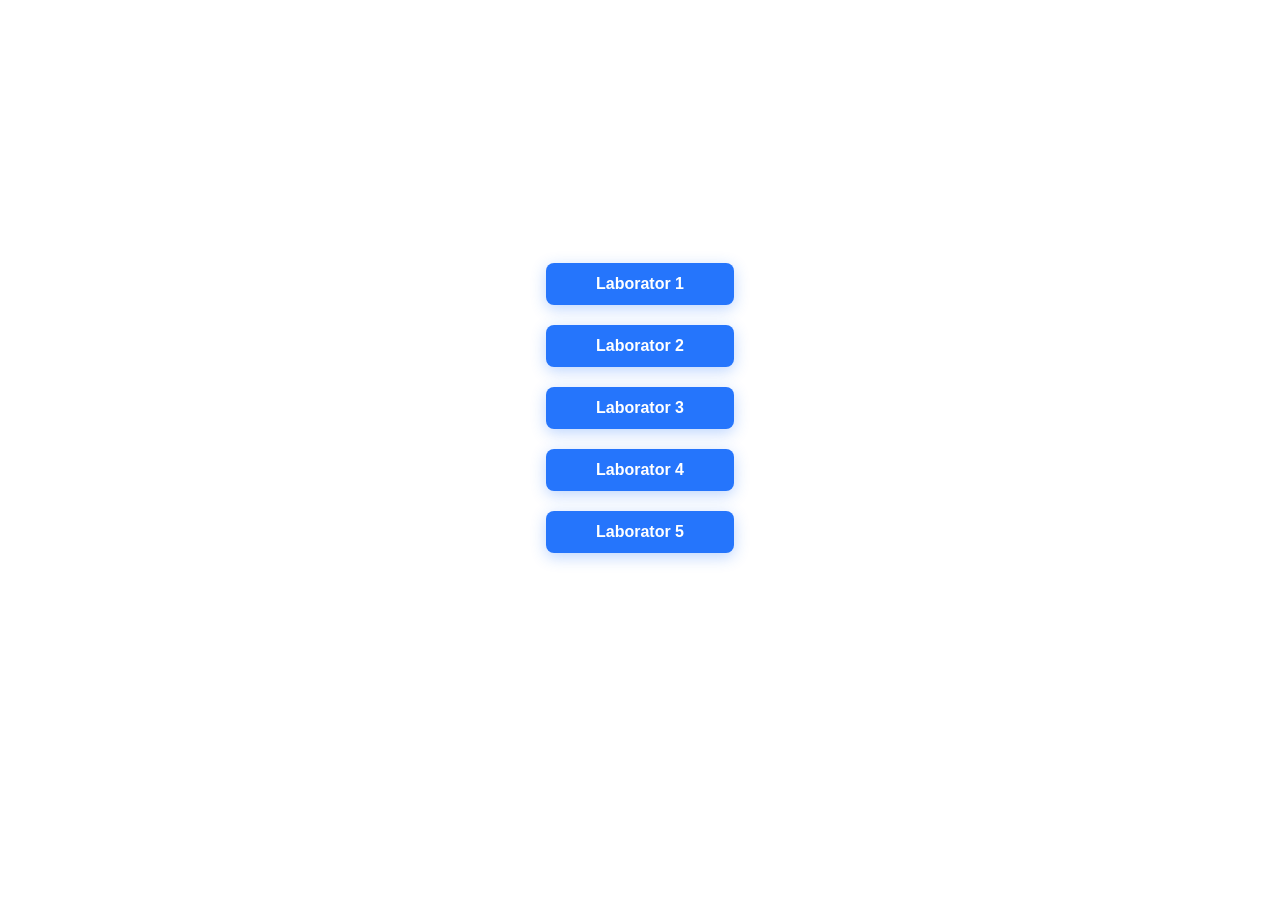
<file: index.html>
<!DOCTYPE html>
<html lang="en">
<head>
    <meta charset="UTF-8">
    <meta name="viewport" content="width=device-width, initial-scale=1.0">
    <link rel="stylesheet" href="style.css">
    <title>Document</title>
</head>
<body>
    <div class="btns">
    <a href="lab1/index.html"><button class="btn">Laborator 1</button></a>
    <a href="lab2/index.html"><button class="btn">Laborator 2</button></a>
    <a href="lab3/index.html"><button class="btn">Laborator 3</button></a>
    <a href="lab4/index.html"><button class="btn">Laborator 4</button></a>
    <a href="lab5/index.html"><button class="btn">Laborator 5</button></a>
    </div>
</body>
</html>
</file>
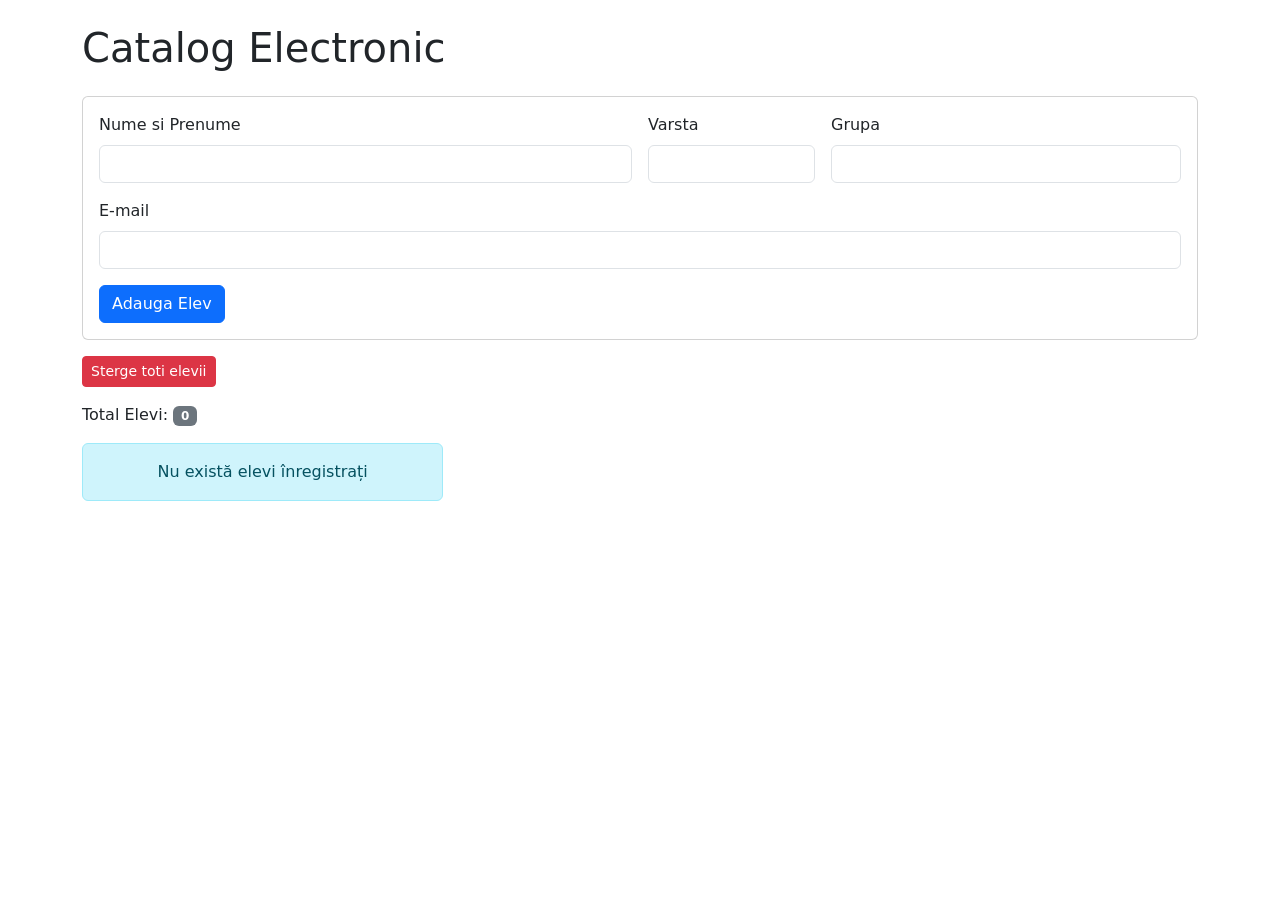
<file: lab 6/index.html>
<!DOCTYPE html>
<html lang="ro">
<head>
    <meta charset="UTF-8">
    <meta name="viewport" content="width=device-width, initial-scale=1.0">
    <link href="https://cdn.jsdelivr.net/npm/bootstrap@5.3.3/dist/css/bootstrap.min.css" rel="stylesheet">
    <title>Gestionarea elevilor</title>
</head>
<body>
    <main class="container my-4">
        <h1 class="mb-4">Catalog Electronic</h1>
        <form id="formElev" class="card card-body mb-3" novalidate>
            <div class="row g-3">
            <div class="col-12 col-md-6">
            <label for="nume" class="form-label">Nume si Prenume</label>
            <input type="text" id="nume" class="form-control">
            </div>
            <div class="col-6 col-md-2">
            <label for="varsta" class="form-label">Varsta</label>
            <input type="number" id="varsta" class="form-control">
            </div>
            <div class="col-6 col-md-4">
            <label for="grupa" class="form-label">Grupa</label>
            <input type="text" id="grupa" class="form-control">
            </div>
            <div class="col-12">
            <label for="email" class="form-label">E-mail</label>
            <input type="email" id="email" class="form-control">
            </div>
            <div class="col-12">
            <div id="eroare" class="alert alert-danger d-none" role="alert"></div>
            <button type="submit" class="btn btn-primary">Adauga Elev</button>
            </div>
            </div>
        </form>
        <button type="buttonew" class="btn btn-danger btn-sm mb-3" id="all">Sterge toti elevii</button>
        <p>Total Elevi: <span id="contor" class="badge bg-secondary">0</span></p>
        <section id="lista" class="row row-cols-1 row-cols-md-2 row-cols-lg-3 g-3"></section>
    </main>
    <script src="script.js"></script>
</body>
</html>
</file>
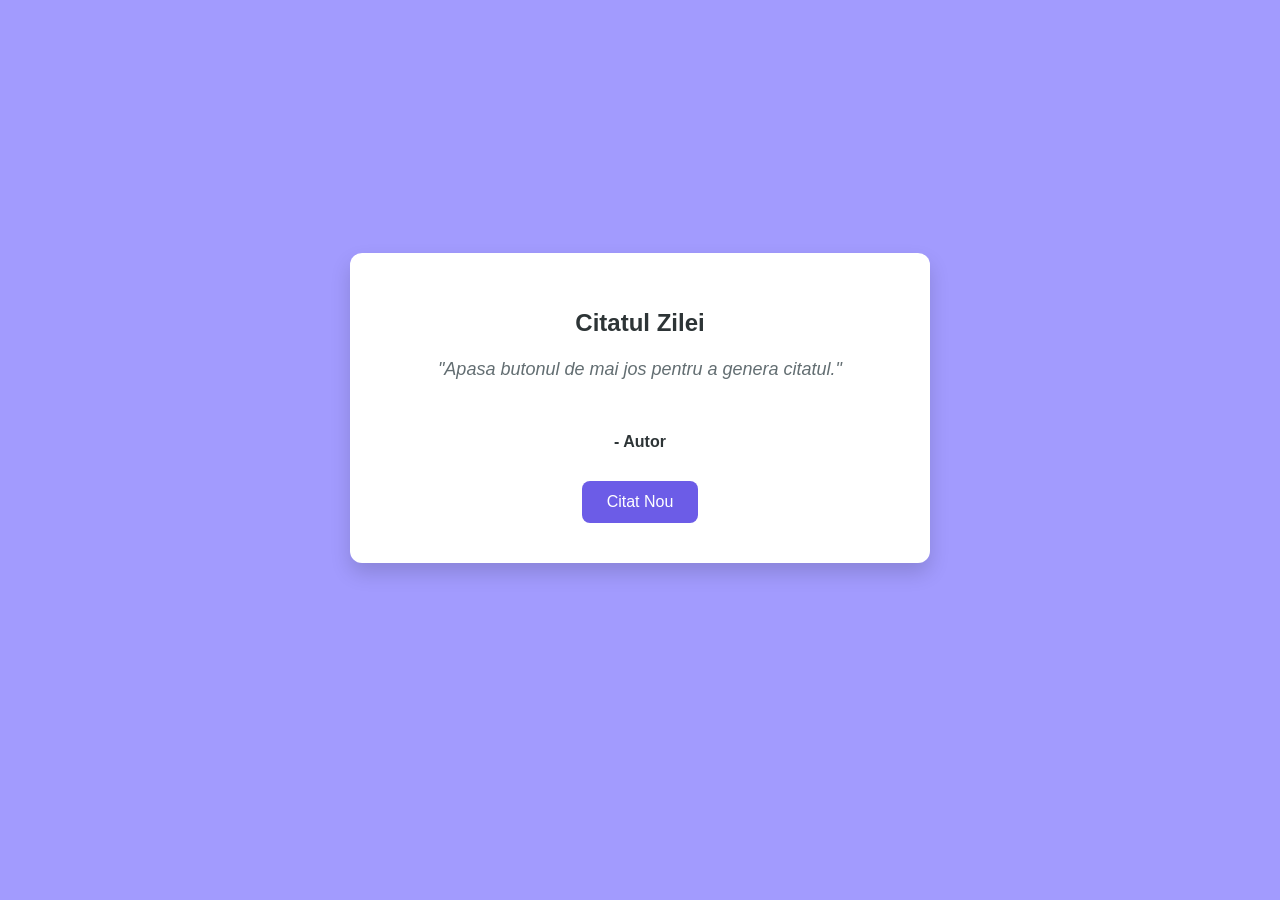
<file: lab1/index.html>
<!DOCTYPE html>
<html lang="ro">
<head>
    <meta charset="UTF-8">
    <meta name="viewport" content="width=device-width, initial-scale=1.0">
    <title>Generator de Citate</title>
    <link rel="stylesheet" href="style.css">
</head>
<body>

    <div class="quote-container">
        <h1>Citatul Zilei</h1>
        <p id="quote">"Apasa butonul de mai jos pentru a genera citatul."</p>
        <h3 id="author">- Autor</h3>
        <button id="new-quote-btn">Citat Nou</button>
    </div>

    <script src="script.js"></script>
</body>
</html>
</file>
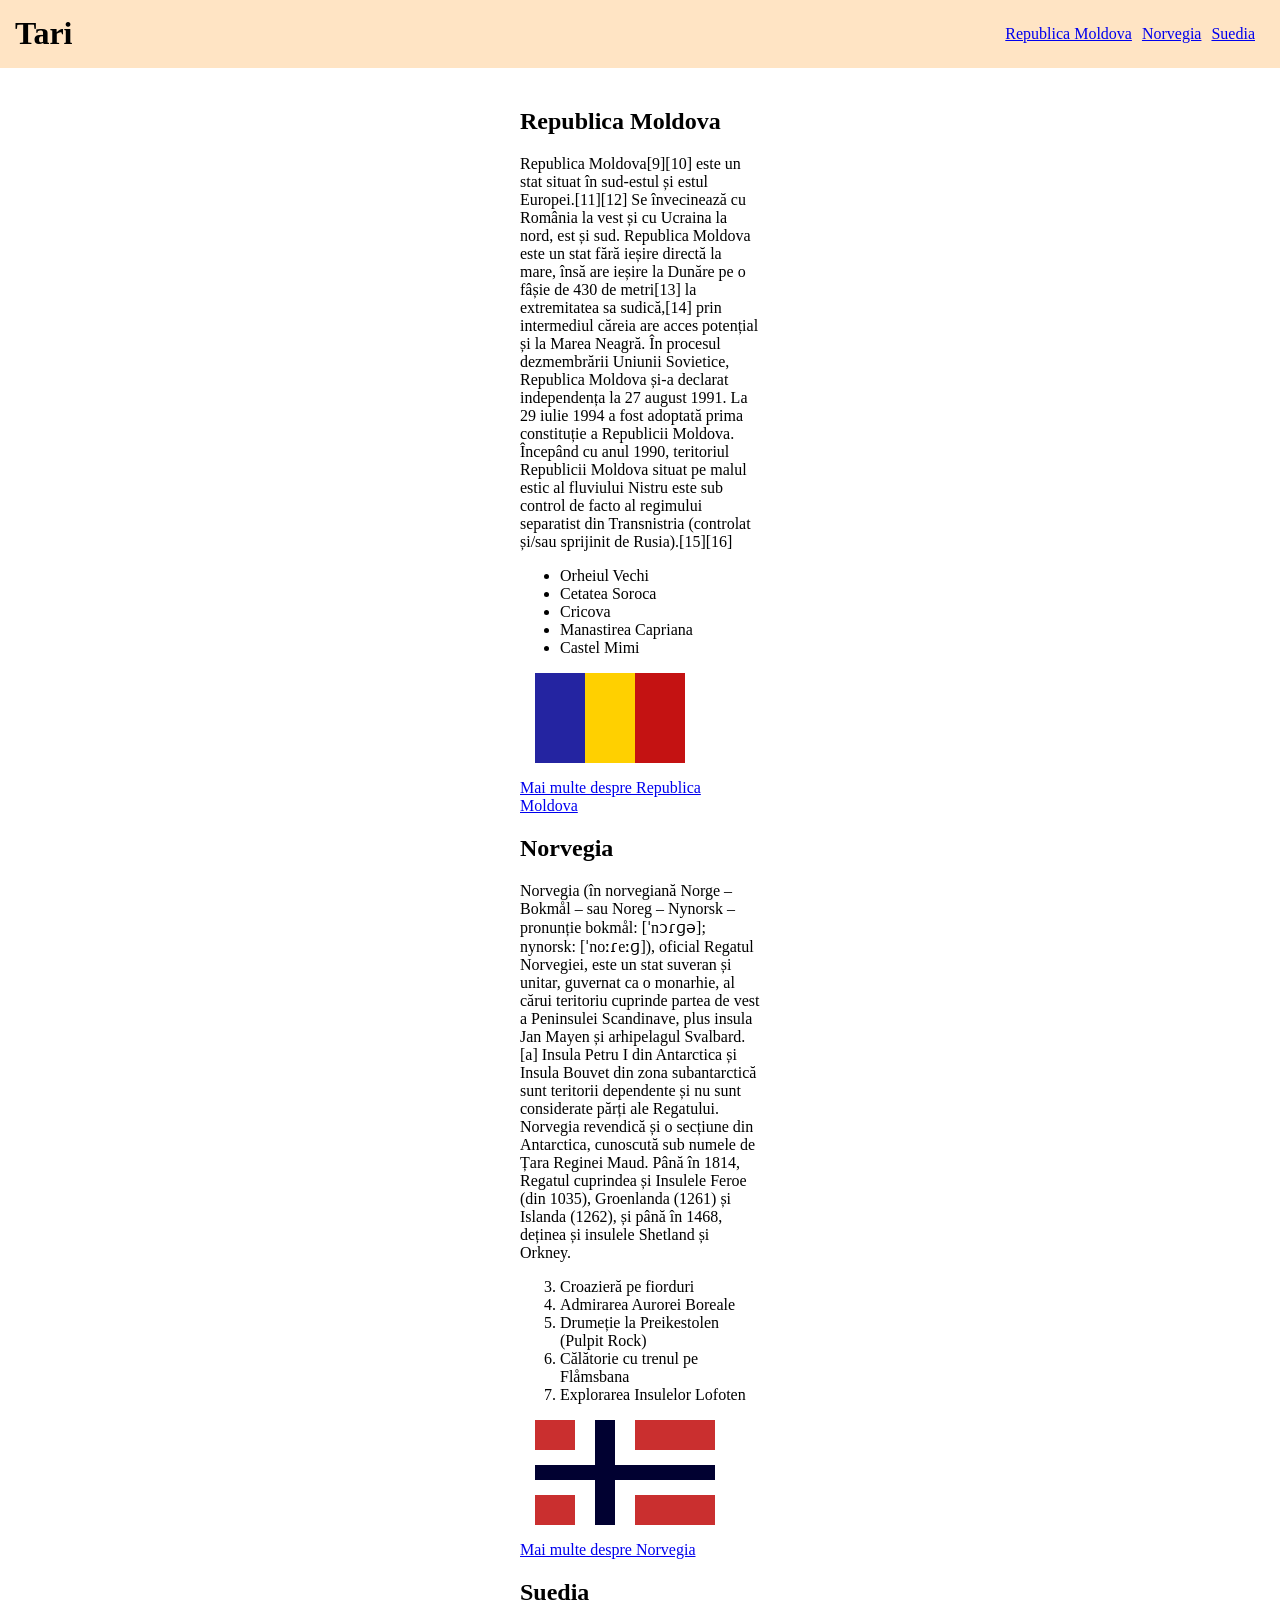
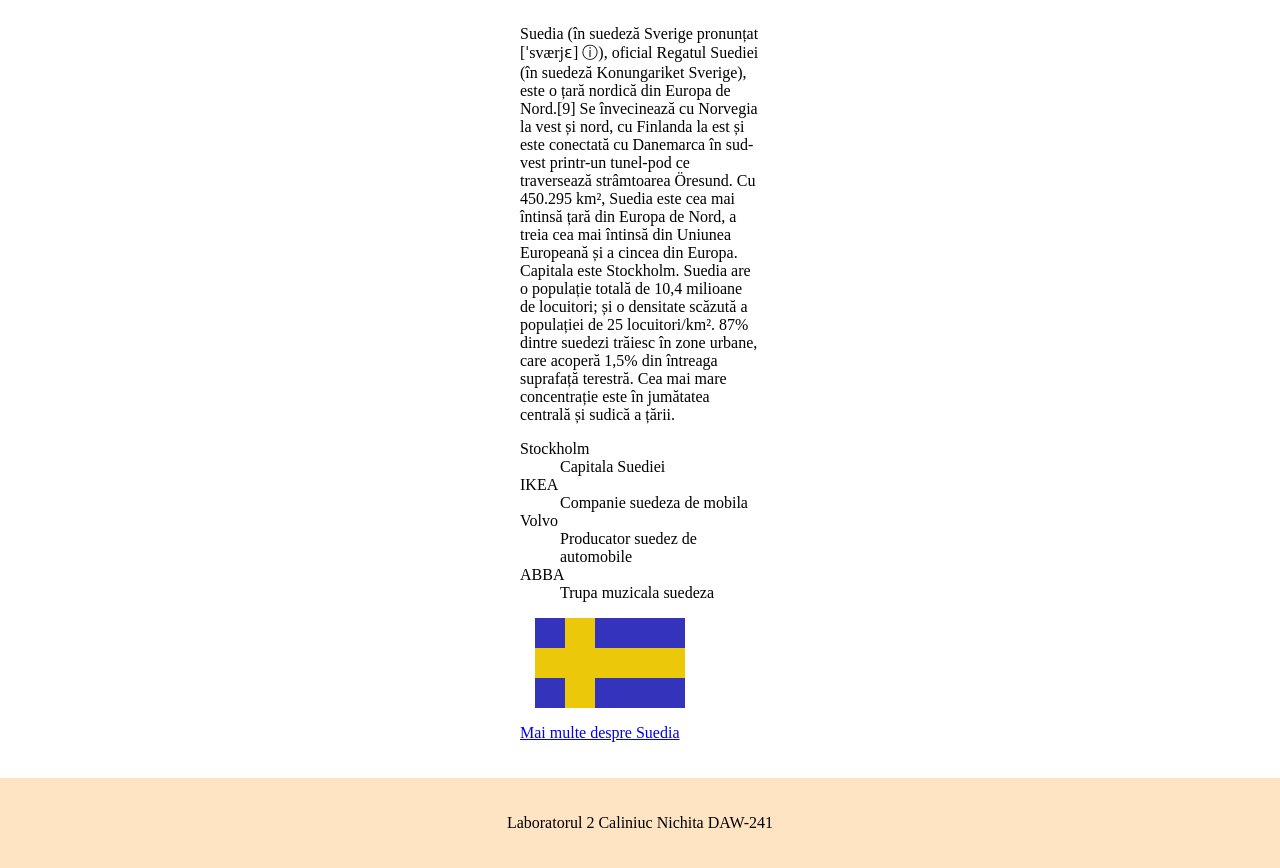
<file: lab2/index.html>
<!DOCTYPE html>
<html lang="en">
<head>
    <meta charset="UTF-8">
    <meta name="viewport" content="width=device-width, initial-scale=1.0">
    <link rel="stylesheet" href="style.css">
    <title>Lab 2</title>
</head>
<body>
    <header>
        <h1 class="title">Tari</h1>
        <div class="menu">
            <a href="#moldova">Republica Moldova</a>
            <a href="#norvegia">Norvegia</a>
            <a href="#suedia">Suedia</a>
        </div>
    </header>

    <main class="all">
        <div id="moldova" class="tara">
        <h2 class="mold">Republica Moldova</h2>
        <p>Republica Moldova[9][10] este un stat situat în sud-estul și estul Europei.[11][12] Se învecinează cu România la vest și cu Ucraina la nord, est și sud. Republica Moldova este un stat fără ieșire directă la mare, însă are ieșire la Dunăre pe o fâșie de 430 de metri[13] la extremitatea sa sudică,[14] prin intermediul căreia are acces potențial și la Marea Neagră. În procesul dezmembrării Uniunii Sovietice, Republica Moldova și-a declarat independența la 27 august 1991. La 29 iulie 1994 a fost adoptată prima constituție a Republicii Moldova. Începând cu anul 1990, teritoriul Republicii Moldova situat pe malul estic al fluviului Nistru este sub control de facto al regimului separatist din Transnistria (controlat și/sau sprijinit de Rusia).[15][16]</p>
            <ul>
                <li>Orheiul Vechi</li>
                <li>Cetatea Soroca</li>
                <li>Cricova</li>
                <li>Manastirea Capriana</li>
                <li>Castel Mimi</li>
            </ul>
            <table class="moldova-flag">
                <tr>
                    <td class="mold-blue"></td>
                    <td class="mold-yelow"></td>
                    <td class="mold-rosu"></td>
                </tr>
                <tr>
                    <td class="mold-blue"></td>
                    <td class="mold-yelow"></td>
                    <td class="mold-rosu"></td>
                </tr>
                <tr>
                    <td class="mold-blue"></td>
                    <td class="mold-yelow"></td>
                    <td class="mold-rosu"></td>
                </tr>
            </table>
            <p><a href="https://ro.wikipedia.org/wiki/Republica_Moldova" target="_blank">Mai multe despre Republica Moldova</a></p>
        </div>

        <div id="norvegia" class="tara">
            <h2 class="nor">Norvegia</h2>
            <p>Norvegia (în norvegiană Norge – Bokmål – sau Noreg – Nynorsk – pronunție bokmål: [ˈnɔɾɡə]; nynorsk: [ˈnoːɾeːɡ]), oficial Regatul Norvegiei, este un stat suveran și unitar, guvernat ca o monarhie, al cărui teritoriu cuprinde partea de vest a Peninsulei Scandinave, plus insula Jan Mayen și arhipelagul Svalbard.[a] Insula Petru I din Antarctica și Insula Bouvet din zona subantarctică sunt teritorii dependente și nu sunt considerate părți ale Regatului. Norvegia revendică și o secțiune din Antarctica, cunoscută sub numele de Țara Reginei Maud. Până în 1814, Regatul cuprindea și Insulele Feroe (din 1035), Groenlanda (1261) și Islanda (1262), și până în 1468, deținea și insulele Shetland și Orkney.</p>
            <ol start="3">
                <li>Croazieră pe fiorduri</li>
                <li>Admirarea Aurorei Boreale</li>
                <li>Drumeție la Preikestolen (Pulpit Rock)</li>
                <li>Călătorie cu trenul pe Flåmsbana</li>
                <li>Explorarea Insulelor Lofoten</li>
            </ol>
            <table class="norway-flag">
                <tr>
                    <td class="nor-red"></td>
                    <td class="nor-red"></td>
                    <td class="nor-white"></td>
                    <td class="nor-blue"></td>
                    <td class="nor-white"></td>
                    <td class="nor-red"></td>
                    <td class="nor-red"></td>
                    <td class="nor-red"></td>
                    <td class="nor-red"></td>
                </tr>
                 <tr>
                    <td class="nor-red"></td>
                    <td class="nor-red"></td>
                    <td class="nor-white"></td>
                    <td class="nor-blue"></td>
                    <td class="nor-white"></td>
                    <td class="nor-red" colspan="9"></td>
                </tr>
                 <tr>
                    <td class="nor-white"></td>
                    <td class="nor-white"></td>
                    <td class="nor-white"></td>
                    <td class="nor-blue"></td>
                    <td class="nor-white"></td>
                    <td class="nor-white" colspan="9"></td>
                </tr>
                <tr><td class="nor-blue" colspan="9"></td></tr>
                <tr>
                    <td class="nor-white"></td>
                    <td class="nor-white"></td>
                    <td class="nor-white"></td>
                    <td class="nor-blue"></td>
                    <td class="nor-white"></td>
                    <td class="nor-white" colspan="9"></td>
                </tr>
                <tr>
                    <td class="nor-red"></td>
                    <td class="nor-red"></td>
                    <td class="nor-white"></td>
                    <td class="nor-blue"></td>
                    <td class="nor-white"></td>
                    <td class="nor-red" colspan="9"></td>
                </tr>
                <tr>
                    <td class="nor-red"></td>
                    <td class="nor-red"></td>
                    <td class="nor-white"></td>
                    <td class="nor-blue"></td>
                    <td class="nor-white"></td>
                    <td class="nor-red" colspan="9"></td>
                </tr>
            </table>
            <p><a href="https://ro.wikipedia.org/wiki/Norvegia" target="_blank">Mai multe despre Norvegia</a></p>
        </div>

        <div id="suedia" class="tara">
            <h2 class="sued">Suedia</h2>
            <p>
                Suedia (în suedeză Sverige pronunțat [ˈsværjɛ] ⓘ), oficial Regatul Suediei (în suedeză Konungariket Sverige), este o țară nordică din Europa de Nord.[9] Se învecinează cu Norvegia la vest și nord, cu Finlanda la est și este conectată cu Danemarca în sud-vest printr-un tunel-pod ce traversează strâmtoarea Öresund. Cu 450.295 km², Suedia este cea mai întinsă țară din Europa de Nord, a treia cea mai întinsă din Uniunea Europeană și a cincea din Europa. Capitala este Stockholm. Suedia are o populație totală de 10,4 milioane de locuitori; și o densitate scăzută a populației de 25 locuitori/km². 87% dintre suedezi trăiesc în zone urbane, care acoperă 1,5% din întreaga suprafață terestră. Cea mai mare concentrație este în jumătatea centrală și sudică a țării.
            </p>
            <dl>
                <dt>Stockholm</dt>
                <dd>Capitala Suediei</dd>
                <dt>IKEA</dt>
                <dd>Companie suedeza de mobila</dd>
                <dt>Volvo</dt>
                <dd>Producator suedez de automobile</dd>
                <dt>ABBA</dt>
                <dd>Trupa muzicala suedeza</dd>
            </dl>

            <table class="sweden-flag">
                <tr>
                    <td class="sued-blue"></td>
                    <td class="sued-yellow"></td>
                    <td class="sued-blue"></td>
                    <td class="sued-blue"></td>
                    <td class="sued-blue"></td>
                </tr>
                <tr><td class="sued-yellow" colspan="5"></td></tr>
                <tr>
                   <td class="sued-blue"></td>
                    <td class="sued-yellow"></td>
                    <td class="sued-blue"></td>
                    <td class="sued-blue" colspan="5"></td>
                </tr>
            </table>
            <p><a href="https://ro.wikipedia.org/wiki/Suedia" target="_blank">Mai multe despre Suedia</a></p>
        </div>
        </main>

        <footer>
            <p>Laboratorul 2 Caliniuc Nichita DAW-241</p>
        </footer>

    
</body>
</html>
</file>
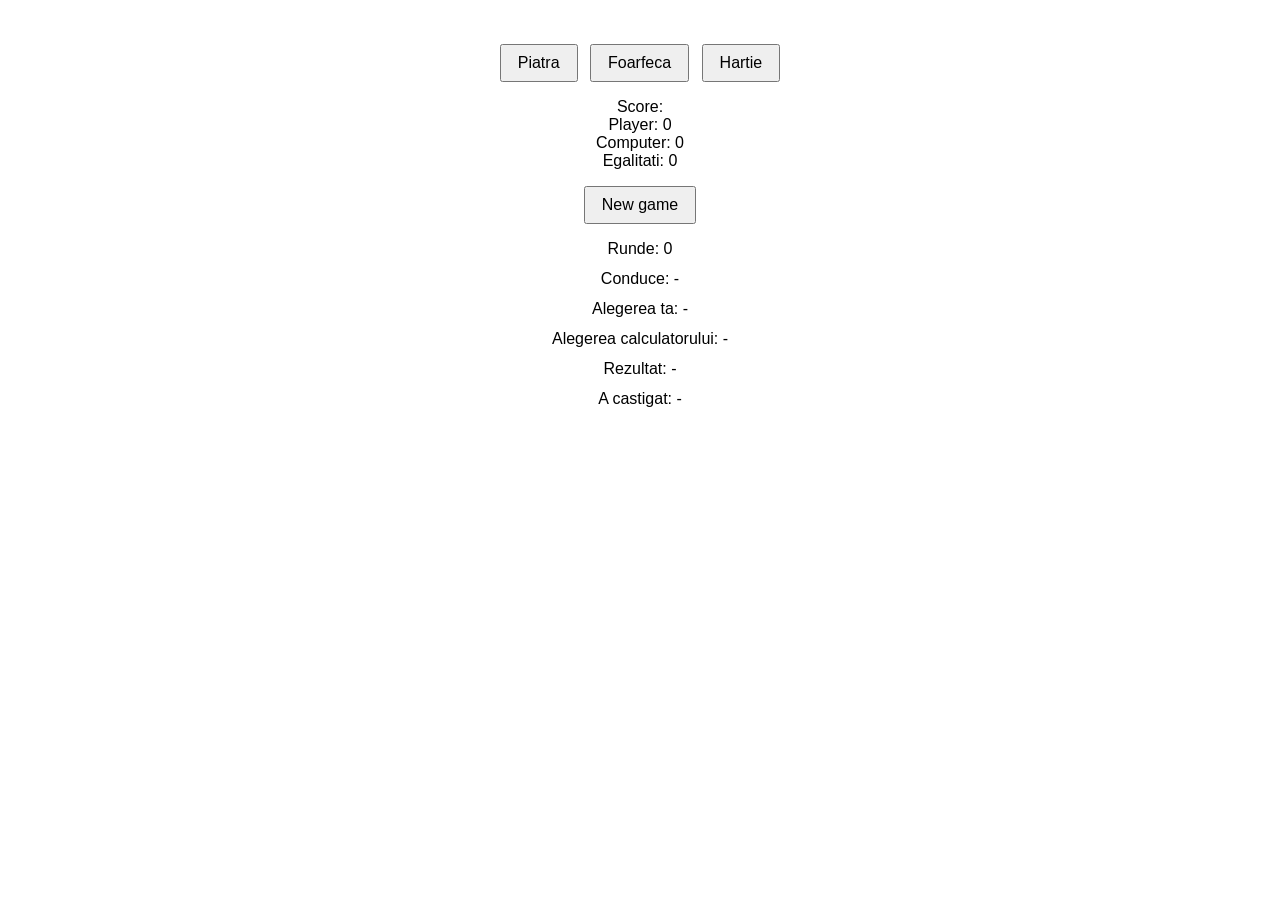
<file: lab3/index.html>
<!DOCTYPE html>
<html lang="en">
<head>
    <meta charset="UTF-8">
    <meta name="viewport" content="width=device-width, initial-scale=1.0">
    <link rel="stylesheet" href="style.css">
    <title>Lab 3</title>
</head>
<body>
    <button id="rock-btn">Piatra</button>
    <button id="scissor-btn">Foarfeca</button>
    <button id="paper-btn">Hartie</button>

    <p>Score: <br>
        Player: <span id="player-score">0</span><br>
        Computer: <span id="comp-score">0</span><br>
        Egalitati: <span id="draw">0</span>
    </p>

    <button id="new-game">New game</button>
    <p>Runde: <span id="total-rounds">0</span></p>
    <p>Conduce: <span id="winning">-</span></p>

    <p>Alegerea ta: <span id="player-choice">-</span></p>
    <p>Alegerea calculatorului: <span id="comp-choice">-</span></p>

    <p>Rezultat: <span id="rezultat">-</span></p>

    <p>A castigat: <span id="winner">-</span></p>
    
    <script src="script.js"></script>
</body>
</html>
</file>
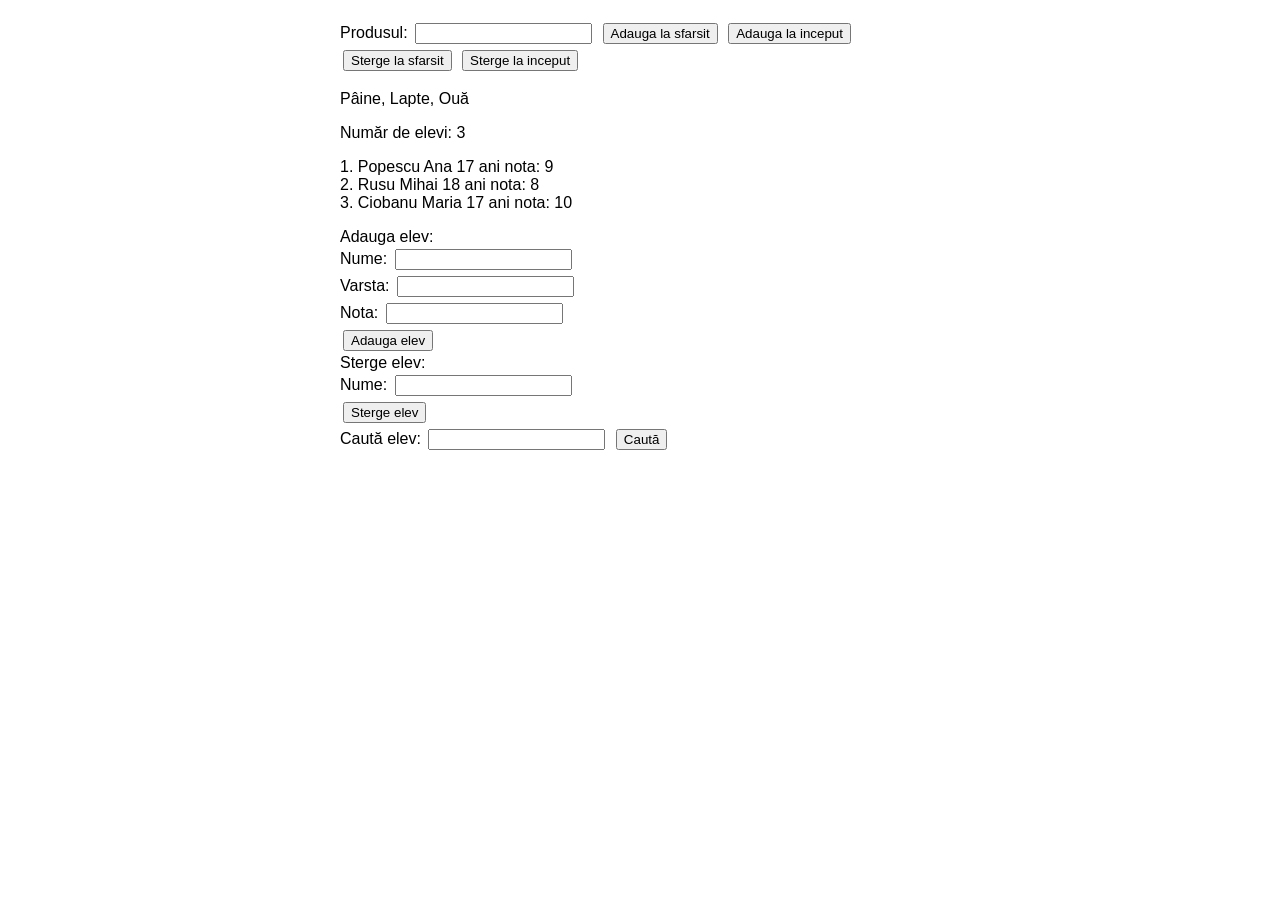
<file: lab4/index.html>
<!DOCTYPE html>
<html lang="en">
<head>
    <meta charset="UTF-8">
    <meta name="viewport" content="width=device-width, initial-scale=1.0">
    <link rel="stylesheet" href="style.css">
    <title>Document</title>
</head>
<body>
    <div class="ex34">
        Produsul: <input type="text" id="prodInput">
        <button onclick="adaugaSfarsit()">Adauga la sfarsit</button>
        <button onclick="adaugaInceput()">Adauga la inceput</button>
        <button onclick="stergeSfarsit()">Sterge la sfarsit</button>
        <button onclick="stergeInceput()">Sterge la inceput</button>
        <p id="zonaProd"></p>
    </div>

    <div class="ex5">
        <p id="numarElevilor"></p>
        <p id="zonaCatalog"></p>
        Adauga elev:<br>
        Nume: <input type="text" id="nume"><br>
        Varsta: <input type="text" id="varsta"><br>
        Nota: <input type="text" id="nota"><br>
        <button onclick="adaugaElev()">Adauga elev</button><br>
        Sterge elev:<br>
        Nume: <input type="text" id="stergeInput"><br>
        <button onclick="stergeElev()">Sterge elev</button><br>
        Caută elev: <input type="text" id="cautaInput">
        <button onclick="cautaElev()">Caută</button>
        <p id="zonaCautare"></p>
    </div>
    <script src="script.js"></script>
</body>
</html>
</file>
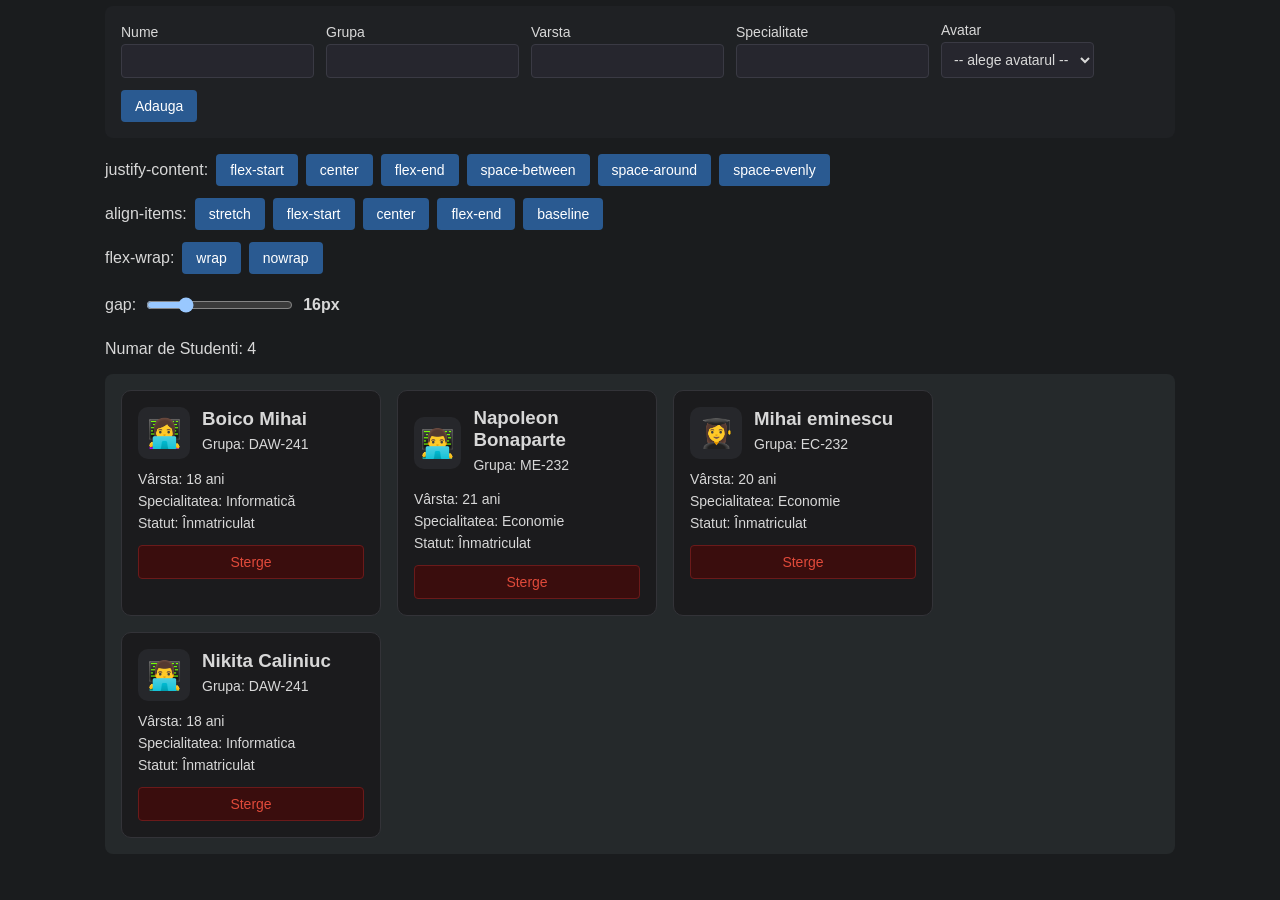
<file: lab5/index.html>
<!DOCTYPE html>
<html lang="ro">
<head>
    <meta charset="UTF-8">
    <meta name="viewport" content="width=device-width, initial-scale=1.0">
    <link rel="stylesheet" href="style.css">
    <title>Catalog studenți</title>
</head>
<body>
    <main>
    <section>
    <form id="formStudent">
        <label>Nume
            <input type="text" id="nume">
        </label>
        <label>Grupa
            <input type="text" id="grupa">
        </label>
        <label>Varsta
            <input type="text" id="varsta">
        </label>
        <label>Specialitate
            <input type="text" id="specialitate">
        </label>

        <label>Avatar
          <select id="avatar">
            <option value="">-- alege avatarul --</option>
            <option value="👩‍💻">👩‍💻 Programatoare</option>
            <option value="👨‍💻">👨‍💻 Programator</option>
            <option value="👩‍🎓">👩‍🎓 Student</option>
            <option value="👨‍🎓">👨‍🎓 Student</option>
            <option value="🧑‍🔬">🧑‍🔬 Cercetator</option>
          </select>
        </label>

        <button type="submit">Adauga</button>
    </form>
    <p id="eroare"></p>
    </section>

    <div class="grup">
        <span>justify-content:</span>
        <button onclick="schimbaJustify('flex-start')">flex-start</button>
        <button onclick="schimbaJustify('center')">center</button>
        <button onclick="schimbaJustify('flex-end')">flex-end</button>
        <button onclick="schimbaJustify('space-between')">space-between</button>
        <button onclick="schimbaJustify('space-around')">space-around</button>
        <button onclick="schimbaJustify('space-evenly')">space-evenly</button>
    </div>

    <div class="grup">
        <span>align-items:</span>
        <button onclick="schimbaAlign('stretch')">stretch</button>
        <button onclick="schimbaAlign('flex-start')">flex-start</button>
        <button onclick="schimbaAlign('center')">center</button>
        <button onclick="schimbaAlign('flex-end')">flex-end</button>
        <button onclick="schimbaAlign('baseline')">baseline</button>
    </div>

    <div class="grup">
        <span>flex-wrap:</span>
        <button onclick="schimbaWrap('wrap')">wrap</button>
        <button onclick="schimbaWrap('nowrap')">nowrap</button>
    </div>
   <div class="grup">
       <span>gap:</span>
       <input type="range" id="gap" min="0" max="80" value="16">
       <strong id="valoareGap">16px</strong>
   </div>

    <p>Numar de Studenti: <span id="contor"></span></p>
    <section id="lista"></section>
    </main>
    <script src="script.js"></script>
</body>
</html>
</file>
<file: style.css>
body{
    display: flex;
    align-items: center;
    justify-content: center;
    height: 800px;
}

.btns {
    display: flex;
    flex-direction: column;
    gap: 20px;
}

.btn {
  padding: 12px 50px;
  font-size: 16px;
  font-weight: 600;
  font-family: 'Segoe UI', Tahoma, Geneva, Verdana, sans-serif;
  color: #ffffff;
  background-color: #2575fc;
  border: none;
  border-radius: 8px;
  box-shadow: 0 4px 15px rgba(37, 117, 252, 0.3);
  cursor: pointer;
  outline: none;
  transition: all 0.2s ease;
}

.btn:hover {
  background-color: #1a5bdf;
  transform: translateY(-2px);
  box-shadow: 0 6px 20px rgba(37, 117, 252, 0.5);
}

.btn:active {
  transform: translateY(1px);
  box-shadow: 0 3px 10px rgba(37, 117, 252, 0.3);
}
</file>
<file: lab1/style.css>
body {
    background-color: #a29bfe;
    display: flex;
    justify-content: center;
    align-items: center;
    height: 800px;
}

.quote-container {
    background-color: #ffffff;
    padding: 40px;
    border-radius: 12px;
    box-shadow: 0px 10px 20px rgba(0, 0, 0, 0.15);
    text-align: center;
    width: 500px;
    font-family: 'Segoe UI', Tahoma, Geneva, Verdana, sans-serif;
}

h1 {
    color: #2d3436;
    margin-bottom: 20px;
    font-size: 24px;
}

#quote {
    color: #636e72;
    font-size: 18px;
    font-style: italic;
    margin-bottom: 15px;
    line-height: 25px;
    min-height: 60px;
}

#author {
    color: #2d3436;
    font-size: 16px;
    margin-bottom: 30px;
}

button {
    background-color: #6c5ce7;
    color: #ffffff;
    border: 0px;
    padding-top: 12px;
    padding-bottom: 12px;
    padding-left: 25px;
    padding-right: 25px;
    font-size: 16px;
    border-radius: 8px;
    cursor: pointer;
}

button:hover {
    background-color: #5b4bc4;
}
</file>
<file: lab2/style.css>
body{
    margin: 0;
    padding: 0;
}

header {
    display: flex;
    width: auto;
    background-color: bisque;
}

.title{
    margin: 0;
    padding: 15px;
    text-align: start;
}



.menu {
    display: flex;
    gap: 10px;
    margin-left: auto; 
    padding: 25px;
}

main{
    padding: 20px;
}

.tara{
    margin: 0px 500px;
}

.moldova-flag{
    border-collapse: collapse;
    margin: 15px;
}

.moldova-flag td {
    width: 50px;
    height: 30px;
    padding: 0;
}

.mold-blue {
    background-color: rgb(36, 36, 161);
}

.mold-yelow {
    background-color: rgb(255, 208, 0);
}

.mold-rosu {
    background-color: rgb(196, 18, 18);
}

.norway-flag{
    border-collapse: collapse;
    margin: 15px;
}

.norway-flag td {
    width: 20px;
    height: 15px;
    padding: 0;
}

.nor-red{
    background-color: rgb(202, 47, 47);
}

.nor-white{
    background-color: white;
}

.nor-blue{
    background-color: rgb(1, 1, 49);
}

.sweden-flag{
    border-collapse: collapse;
    margin: 15px;
}

.sweden-flag td {
    width: 30px;
    height: 30px;
    padding: 0;
}

.sued-blue{
    background-color: rgb(51, 51, 187);
}

.sued-yellow{
    background-color: rgb(235, 201, 10);
}

footer{
    padding: 20px;
    text-align: center;
    background-color: bisque;
}
</file>
<file: lab3/style.css>
body {
    font-family: Arial, sans-serif;
    max-width: 400px;
    margin: 40px auto;
    text-align: center;
}

p {
    margin: 12px 0;
}

button {
    font-size: 16px;
    padding: 8px 16px;
    margin: 4px;
    cursor: pointer;
}
</file>
<file: lab4/style.css>
body {
  font-family: Arial, sans-serif;
  max-width: 600px;
  margin: 20px auto;
}

input, button {
  margin: 3px;
}
</file>
<file: lab5/style.css>
* {
  box-sizing: border-box;
}

body {
  margin: 0;
  padding: 0 15px;
  font-family: Arial, sans-serif;
  background: #1a1c1e;
  color: #d8d8d8;
  color-scheme: dark;
}

main {
  max-width: 1070px;
  margin: 0 auto;
  padding: 6px 0 20px 0;
}

form {
  display: flex;
  flex-wrap: wrap;
  align-items: flex-end;
  gap: 12px;
  background: #1f2124;
  padding: 16px;
  border-radius: 8px;
}

label {
  display: flex;
  flex-direction: column;
  gap: 4px;
  font-size: 14px;
}

input,
select {
  padding: 8px;
  background: #26262e;
  color: #d8d8d8;
  border: 1px solid #3a3a44;
  border-radius: 4px;
  font-size: 14px;
}

button {
  padding: 8px 14px;
  border: none;
  border-radius: 4px;
  background: #2a5a91;
  color: white;
  font-size: 14px;
  cursor: pointer;
}

button:hover {
  background: #3470b3;
}

#eroare {
  color: #e04a3a;
  font-weight: bold;
}

.grup {
  display: flex;
  flex-wrap: wrap;
  align-items: center;
  gap: 8px;
  margin: 12px 0;
}

#lista {
  display: flex;
  flex-wrap: wrap;
  gap: 16px;
  min-height: 400px;
  padding: 16px;
  background: #25292b;
  border-radius: 8px;
}

.card {
  width: 260px;
  padding: 16px;
  background: #1b1b1d;
  border: 1px solid #333338;
  border-radius: 10px;
}

.card-sus {
  display: flex;
  align-items: center;
  gap: 12px;
  margin-bottom: 12px;
}

.avatar {
  display: flex;
  align-items: center;
  justify-content: center;
  width: 52px;
  height: 52px;
  background: #26272b;
  border-radius: 10px;
  font-size: 28px;
}

.card h3 {
  margin: 0 0 4px 0;
}

.card p {
  margin: 6px 0;
  font-size: 14px;
}

.card button {
  width: 100%;
  margin-top: 8px;
  background: #3a0d0d;
  color: #e04a3a;
  border: 1px solid #6b1a1a;
}

.card button:hover {
  background: #6b1a1a;
  color: white;
}

.grup {
  display: flex;
  flex-wrap: wrap;
  align-items: center;
  gap: 8px;
  margin: 12px 0;
}
</file>
